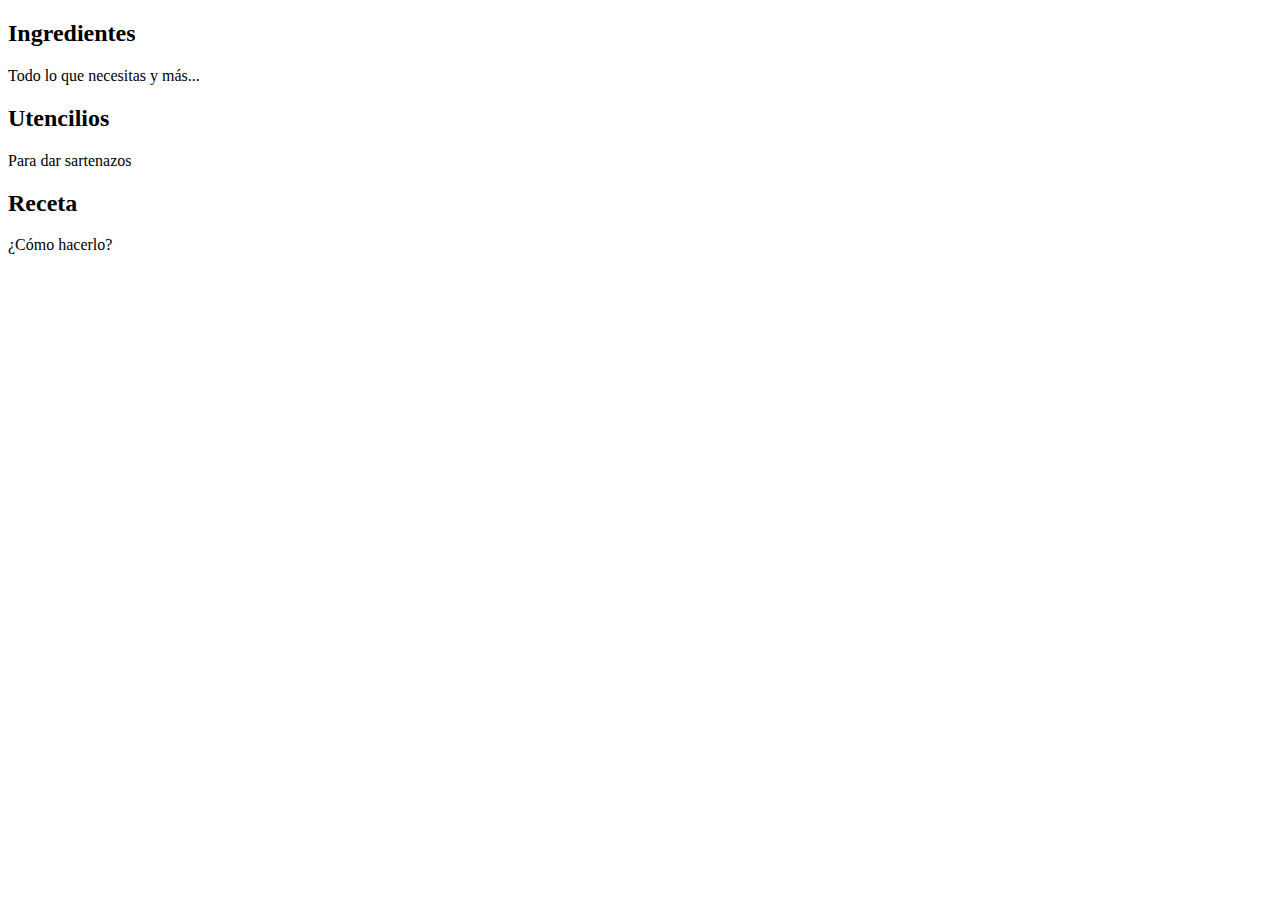
<file: 00/02. CICLOS/index.html>
<!DOCTYPE html>
<html lang="en">
<head>
    <meta charset="UTF-8">
    <meta http-equiv="X-UA-Compatible" content="IE=edge">
    <meta name="viewport" content="width=device-width, initial-scale=1.0">
    <title>Document</title>
</head>
<body>

    <main>
        <article>
            <h2>Ingredientes</h2>
            <p>Todo lo que necesitas y más...</p>
            <ul id=ingredientes></ul>
        </article>
        <article>
            <h2>Utencilios</h2>
            <p>Para dar sartenazos</p>
        </article>
        <article>
            <h2>Receta</h2>
            <p>¿Cómo hacerlo?</p>
            <ol id="receta"></ol>
        </article>
    </main>

   <!-- <script src="codigo.js"></script -->

   <script src="cocinando.js"></script>
</body>
</html>
</file>
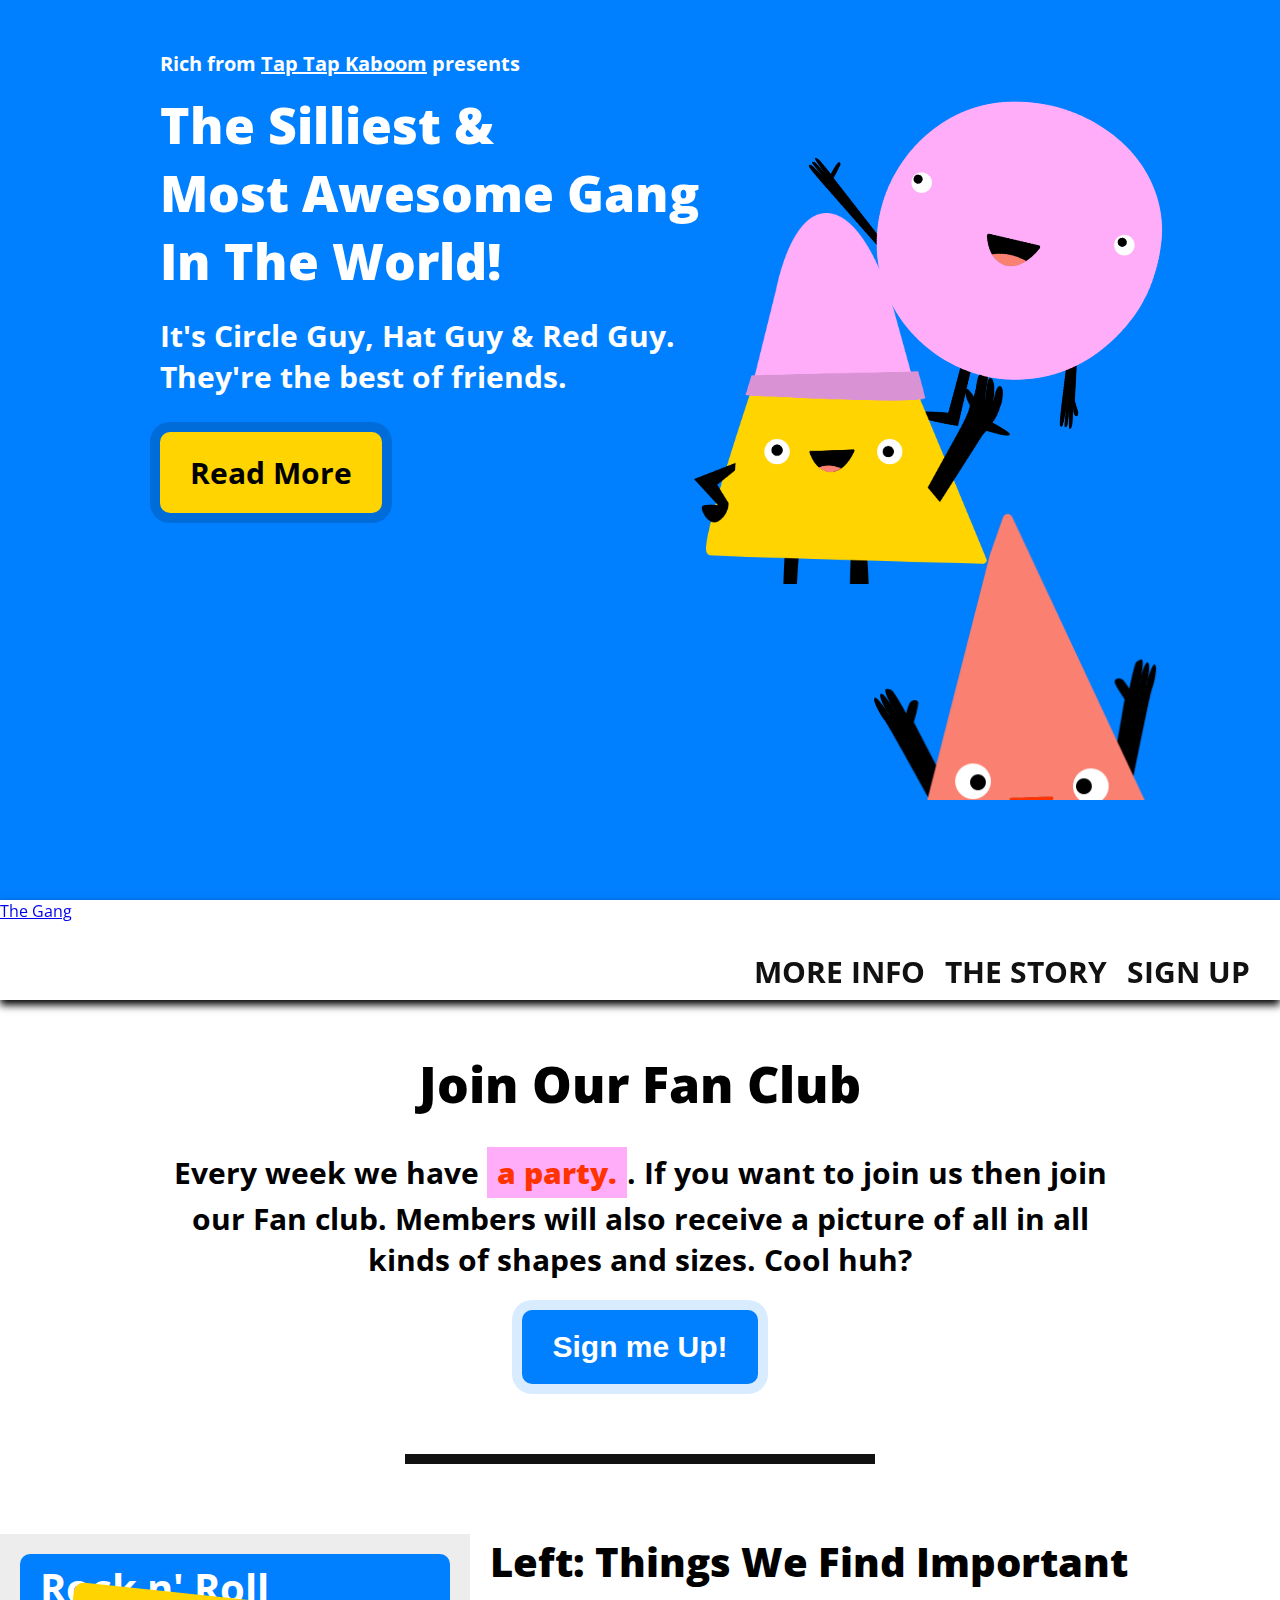
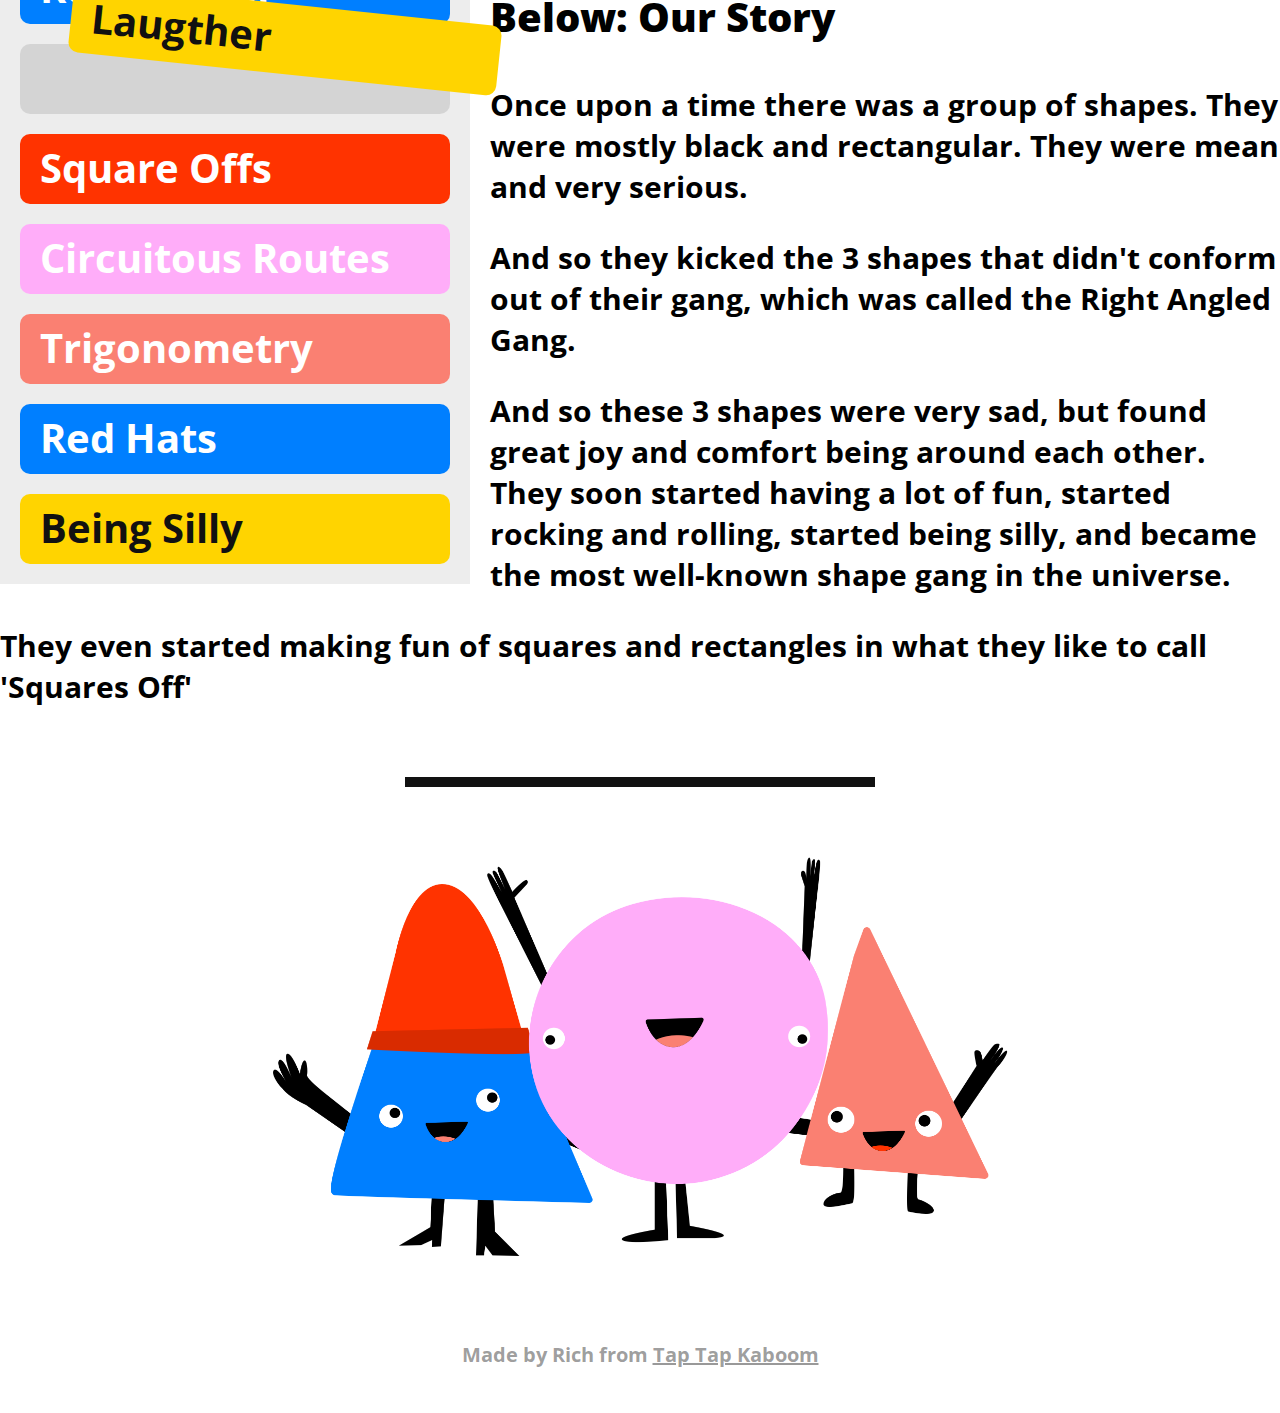
<file: 00/PROJECT SKILLSHARE/index.html>
<!DOCTYPE html>
<html lang="en">
<head>
    <meta charset="UTF-8">
    <meta http-equiv="X-UA-Compatible" content="IE=edge">
    <meta name="viewport" content="width=device-width, initial-scale=1.0">
    <title>The Gang</title>
    <link rel="stylesheet" href="style.css">
</head>
<body>
    <div class= "hero-banner">
        <div class="wrapper">
            <h4>Rich from <a href="https://taptapkaboom.com">Tap Tap Kaboom</a> presents
            </h4>
            <h1>The Silliest &amp;<br/>
                Most Awesome Gang<br/>
                In The World!</h1>
                <h3>It's Circle Guy, Hat Guy &amp; Red Guy.<br/>
                    They're the best of friends.</h3>
                    <a class="cta alt" href="#more-info">Read More</a>
        </div>
        <div class="character1"></div>
        <div class="character2"></div>
        <div class="character3"></div>
    </div>

    <div id="more-info"></div>

    <nav>
        <a href="#" class="log">The Gang</a>
        <ul>
            <li><a href="javascript:()" onclick="showPopup();">Sign Up</a></li>
            <li><a href="#story">The Story</a></li>
            <li><a href="#more-info">More Info</a></li>
        </ul>
    </nav>

    <div class="more-info">
        <div class="wrapper">
        <h2>Join Our Fan Club</h2>
        <p>Every week we have <span class ="highlight"> a party.</span>. If you want to join us then join our Fan club.
            Members will also receive a picture of all in all kinds of shapes and sizes. Cool
            huh?</p>
            <button class="cta" onclick="showPopup();">Sign me Up!</button>
        </div>
    </div>

    <div class="sep"></div>
    <div class="story" id="story">
        <div class="wrapper"></div>
      <ul class="nb-list">
        <li class="blue">Rock n' Roll</li>
        <li class="gray">&nbsp;</li>
        <li class="yellow dragging">Laugther</li>
        <li class="red">Square Offs</li>
        <li class="pink">Circuitous Routes</li>
        <li class="salmon">Trigonometry</li>
        <li class="blue">Red Hats</li>
        <li class="yellow">Being Silly</li>
      </ul>
        <h3>Left: Things We Find Important<br/>  
            Below: Our Story </h3>
        <p>Once upon a time there was a group of shapes. They were mostly black
            and rectangular. They were mean and very serious.</p>
        <p>And so they kicked the 3 shapes that didn't conform out of their gang,
            which was called the Right Angled Gang.</p>
        <p>And so these 3 shapes were very sad, but found great joy and comfort being
            around each other. They soon started having a lot of fun, started rocking and
            rolling, started being silly, and became the most well-known shape gang in the
            universe.</p>
        <p>They even started making fun of squares and rectangles in what they like to
            call 'Squares Off'</p>

    </div>

    <div class="sep"></div>
    <img class="the-gang-img" src="images/the-gang.png" width="735" height="399" alt="The Gang">
    <footer>
    <div class="wrapper">
        Made by Rich from <a href="https://taptapkaboom.com">Tap Tap Kaboom</a>
    </div>
    </footer>
    <div class="popup" id="popup">
        <div class="blanket"></div>
        <div class="content">
            <h2>Fill in Your Details</h2>
            <form action="">
                <div class="row">
                    <div class="item">
                    <label>Your First Name</label>
                    <input type="text" placeholder"Awesomeface" value="Shirley">
        </div>  
        <div class="item">
            <label>Your Last Name</label>
            <input type="text" placeholder"Circleface">
        </div>
        <div class="row">
            <div class="item">
                <label>Your Favorite Color</label>
                <input type="text" placeholder"Pink">
        </div>
            <div class="item">
                <label>Your Favorite Food</label>
                <input type="text" placeholder"Apple Pie">
            </div>
        </div>
        <button class="cta">I want In!</button> 
        </form>
       <button class="close" onclick="hidePopup();">Close</button>
    </div>

    <script src="script.js" type="text/javascript"></script>
</body>
</html>
</file>
<file: 00/PROJECT SKILLSHARE/style.css>
@import url('https://fonts.googleapis.com/css2?family=Open+Sans:wght@600;800&display=swap');

body,html{
    font-family: 'Open Sans', sans-serif;
    padding: 0;
    margin: 0;
}

h1{
    font-weight: 800;
    font-size: 50px;
}

h2{
    font-weight: 800;
    font-size: 50px;
}

h3{
    font-weight: bold;
    font-size: 30px;
}

h4{
    font-weight: bold;
    font-size: 20px;

}

p{
    font-weight: bold;
    font-size: 30px;
    margin: 30px 0;
}

.wrapper{
    width: 960px;
    margin: 0 auto;
    
}

.hero-banner{
    background-color: #007fff;
    min-height: 100vh;
    padding: 50px 20px;
    box-sizing: border-box;
    position: relative;
    overflow:hidden;
}

.hero-banner h1{
    color: white;
    margin: 14px 0 20px;
}

.hero-banner h3{
    color: white;
    margin: 0 0 35px;
}

.hero-banner h4,
.hero-banner h4 a{
    color: white;
    margin: 0;
}

.character1{
    background: url(images/circle-guy.png) no-repeat 0 0;
    background-size: 100%;
    width: 363px;
    height: 344px;
    position: absolute; top: 10%; right: 10%;
    transform: rotate(15deg);
}

.character2{
    background: url(images/hat-guy.png) no-repeat 0 0;
    background-size: 100%;
    width: 309px;
    height: 371px;
    position: absolute; top: 213px; right: 277px;
}

.character3{
    background: url(images/eish-guy.png) no-repeat 0 0;
    background-size: 100%;
    width: 297px;
    height: 286px;
    position: absolute; bottom: 100px; right: 109px;
}

a.cta,
button.cta{
    font-size: 30px;
    font-weight: bold;
    color: white;
    background: #007FFF;
    display: inline-block;
    box-shadow: 0 0 0 10px rgba(0,127,255,.15);
    padding: 20px 30px;
    border-radius: 10px;
    text-decoration: none;
    outline: none;
    border: none;
    cursor: pointer;
}

a.cta:active,
button.cta:active{
    opacity: .7;
}

a.cta.alt,
button.cta.alt{
    background-color: #FFD400;
    color:black;
    box-shadow: 0 0 0 10px rgba(0,0,0,.15);
}

nav{
    height: 100px;
    background-color: white;
    box-shadow: 0 5px 8px rgba(0,0,0.2);
    position: sticky;
    top: 0;
    z-index: 1;
}

nav .logo{
    display: block;
    width: 300px;
    height: 40px;
    position: absolute; top: 50%; left: 0;
    margin-top: -20px;
    margin-left: 30px;
    background: url(images/gang.png) no-repeat 0 0;
    background-size: 100%;
    overflow: hidden;
    text-indent: -999px;
}

nav ul{
    padding: 0;
    margin: 0 20px 0 0;
}

nav ul li{
    margin: 0;
    padding: 0;
    display: block;
    float: right;
}

nav ul li a{
    display: block;
    height: 100%;
    box-sizing: border-box;
    font-size: 30px;
    text-transform: uppercase;
    font-weight: bold;
    color:#111111;
    text-decoration: none;
    padding: 35px 10px;
    line-height:30px;

}

.more-info{
    text-align: center;
}

.more-info p{
    margin: 18px 0  35x;
}

.more-info h2{
    margin: 50px 0 0;
}

.highlight{
    background-color: #FFADF9;
    color: #FF3300;
    padding: 5px 10px;
    line-height: 50px;
    display: inline;
    font-weight: 800;
}

.sep{
    width: 470px;
    height: 10px;
    background-color: #111111;
    margin: 70px auto;
}

.story h3{
    font-size: 40px;
    font-weight: 800;
}

.nb-list{
    width: 470px;
    padding: 20px 20px 0 20px;
    box-sizing: border-box;
    background-color: #EDEDED;
    float: left;
    margin: 0 20px 20px 0;
    position: relative;
}

.nb-list li{
    height: 70px;
    border-radius: 10px;
    font-size: 40px;
    color: white;
    font-weight: bold;
    display: block;
    margin-bottom: 20px;
    padding: 6px 20px;
    box-sizing: border-box;
}

.nb-list li.red{background-color: #FF3300;}
.nb-list li.blue{background-color: #007FFF;}
.nb-list li.gray{background-color: rgba(0,0,0,.1);}
.nb-list li.yellow{
    background-color: #FFD400;
    color: #111111;
}
.nb-list li.pink{background-color: #FFADF9;}
.nb-list li.salmon{background-color: #FA8072;}

.nb-list li.dragging{
    position: absolute;
    top: 70px;
    left: 70px;
    right: -30px;
    transform: rotate(6deg);
    box-shadow: 0 2 14px rgba(0,0,0.3);
}

.nb-list li.dragging:after{
    content:"";
    display: block;
    position: absolute;
    width: 54px;
    height: 60px;
    background: url(images/bye-guy.png) no repeat 0 0;
    background-size: 100%;
    bottom: -30px;
    left: 60%;
}

.the-gang-img {
    display: block;
    margin: 0 auto;
}

footer{
    text-align: center;
    color:rgba(0,0,0,.4);
    font-size: 20px;
    margin: 85px 0 45px;
    font-weight: bold;
}

footer a{
    color: rgba(0,0,0,.4);
}

.popup{
    display: none;
    position: fixed;
    top: 0;
    bottom: 0;
    right: 0;
    left: 0;
    z-index:2;
}

.popup.show{
    display: block;
}

.popup .blanket{
    background-color:rgba(0,0,0,.7);
    position: absolute;
    top: 0;
    bottom: 0;
    right: 0;
    left: 0;
}

.popup .content{
    box-sizing: border-box;
    padding: 30px 40px;
    width: 960px;
    height: 500px;
    background-color: white;
    text-align: center;
    position: absolute;
    left: 50%;
    top: 50%;
    margin-top: -250px;
    margin-left: -480px;
}

.popup h2{
    margin: 10px 0 20px;
}

.popup .cta{
    margin-top: 40px;
}
.popup .close{
    width:80px;
    height: 80px;
    background: #FF3300 url(images/relative-pot.png) no-repeat center center; 
    background-size: 50%;
    position: absolute;
    top: -40px;
    right: -40px;
    border-radius: 50%;
    border: none;
    outline: none;
    overflow: hidden;
    text-indent: -999px;
    cursor: pointer;
}

.popup .row{

}

.popup .row:after{
    content: '';
    display: table;
    clear: both;
    
}
.popup .item{
    float: left;
    width: 415px;
    margin-left: 40px;
    text-align: left;
}

.popup .item:first-child{
    margin-left: 0;
}

.popup .item label{
    display: block;
    font-size: 20px;
    font-weight: bold;
    margin-bottom: 10px;
}

.popup .item input[type='text']{
    display: block;
    font-size: 30px;
    font-weight: bold;
    border: 4px solid #111111;
    height: 70px;
    box-sizing: border-box;
    width: 100%;
    padding: 15px 20px;
}

/*FIFTH
<div class="popup">
        <div class="blanket"></div>
        <div class="content"></div>
        <h2>Fill in Your Details</h2>
        <form action="">
            <div class="item">
                <label for="">Your First Name</label>
                <input type="text" placeholder"Awesomeface" value="Shirley">
        </div>
        <div class="item">
            <label for="">Last Name</label>
            <input type="text" placeholder"Circleface">
    </div>
    <div class="item">
        <label for="">Your Favorite Color</label>
        <input type="text" placeholder"Pink">
</div>
    <div class="item">
        <label for="">Your Favorite Food</label>
        <input type="text" placeholder"Apple Pie">
</div>
        </form>
       <button class="close">Close</button>
    </div>

    <button class="cta">I want In!</button>
</body>
*/

/*FOURTH
 <div class="sep"></div>
    <div class="story" id="story">
      <ul class="nb-list">
        <li class="blue">Rock n' Roll</li>
        <li class="gray">&nbsp;</li>
        <li class="yellow dragging">Laugther</li>
        <li class="red">Square Offs</li>
        <li class="pink">Circuitous Routes</li>
        <li class="salmon">Trigonometry</li>
        <li class="blue">Red Hats</li>
        <li class="yellow">Being Silly</li>
      </ul>
        <h3>Left: Things We Find Important<br/>  
            Below: Our Story </h3>
        <p>Once upon a time there was a group of shapes. They were mostly black
            and rectangular. They were mean and very serious.</p>
        <p>And so they kicked the 3 shapes that didn't conform out of their gang,
            which was called the Right Angled Gang.</p>
        <p>And so these 3 shapes were very sad, but found great joy and comfort being
            around each other. They soon started having a lot of fun, started rocking and
            rolling, started being silly, and became the most well-known shape gang in the
            universe.</p>
        <p>They even started making fun of squares and rectangles in what they like to
            call 'Squares Off'</p>

    </div>
*/



/* THIRD
 <div class="more-info" id="more-info">
        <h2>Join Our Fan Club</h2>
        <p>Every week we have <span class ="highlight"> a party.</span>. If you want to join us then join our Fan club.
            Members will also receive a picture of all in all kinds of shapes and sizes. Cool
            huh?</p>
            <button class="cta">Sign me Up!</button>
    </div>
*/

/* SECOND
  <nav>
        <a href="#" class="log">The Gang</a>
        <ul>
            <li><a href="#">Sign Up</a></li>
            <li><a href="#story">The Story</a></li>
            <li><a href="#more-info">More Info</a></li>
        </ul>
    </nav>
*/

/* FIRST
<body>
    <div class= "hero-banner">
        <div class="wrapper">
            <h4>Rich from <a href="https://taptapkaboom.com">Tap Tap Kaboom</a> presents
            </h4>
            <h1>The Silliest &amp;<br/>
                Most Awesome Gang<br/>
                In The World!</h1>
                <h3>It's Circle Guy, Hat Guy &amp; Red Guy.<br/>
                    They're the best of friends.</h3>
                    <a class="cta alt" href="#more-info">Read More</a>
        </div>
        <div class="character1"></div>
        <div class="character2"></div>
        <div class="character3"></div>
    </div>

*/
</file>
